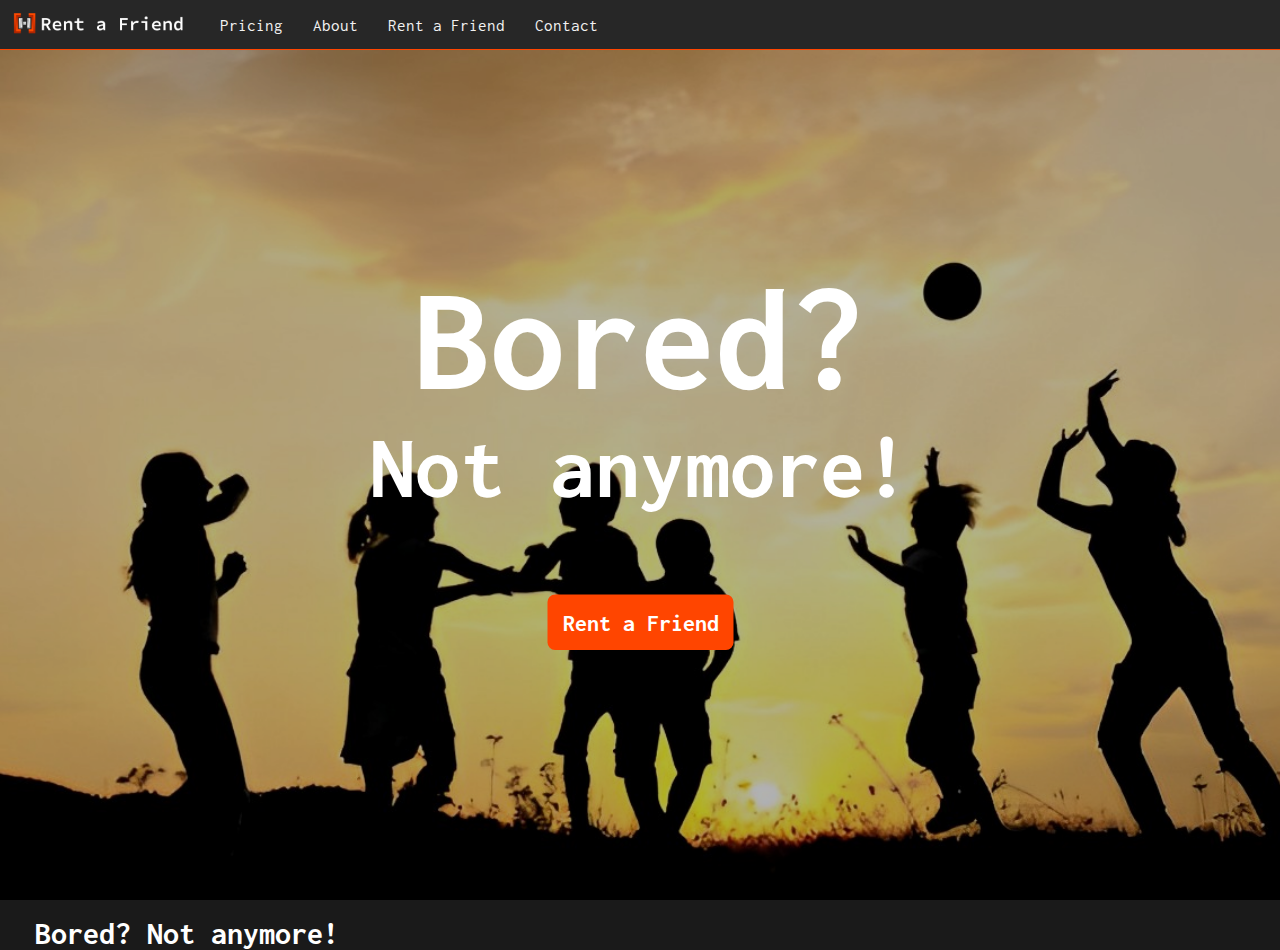
<file: index.html>
<!DOCTYPE html>
<html lang="en">
<head>
    <meta charset="UTF-8">
    <meta http-equiv="X-UA-Compatible" content="IE=edge">
    <meta name="viewport" content="width=device-width, initial-scale=1.0">
    <title>Rent a Friend | HACKINGTONS</title>
    <link rel="stylesheet" href="style.css">
    <link rel="shortcut icon" href="img/favicon.ico">
</head>
<body>
    <div id="loading-indicator">
        <div class="loader"></div>
      </div>  
    <nav id="nav" class="nav">
        <a href="index.html" id="master" onmouseover="document.getElementById('masterimg').src='img/MASTERhover2-final.png'" onmouseout="document.getElementById('masterimg').src='img/MASTER.png'"><img id="masterimg" src="img/MASTER.png"></a>
        <a href="pricing.html">Pricing</a>
        <a href="about.html">About</a>
        <a href="rent.html">Rent a Friend</a>
        <a href="contact.html">Contact</a>
    </nav>
<div class="content">
    <header class="header">
        <div class="headerrbody">
        <div class="headertext">
        <h1>Bored?</h1>
        <h2>Not anymore!</h2><br><br><br><br><br>
        <button onclick="location.href='rent.html'">Rent a Friend</button>
        </div>
        </div>
        <br>
        <h1 margin>Bored? Not anymore!</h1>
        <h2 margin></h2>
    </header>
      </div>
    <script src="script.js"></script>
</body>
</html>
</file>
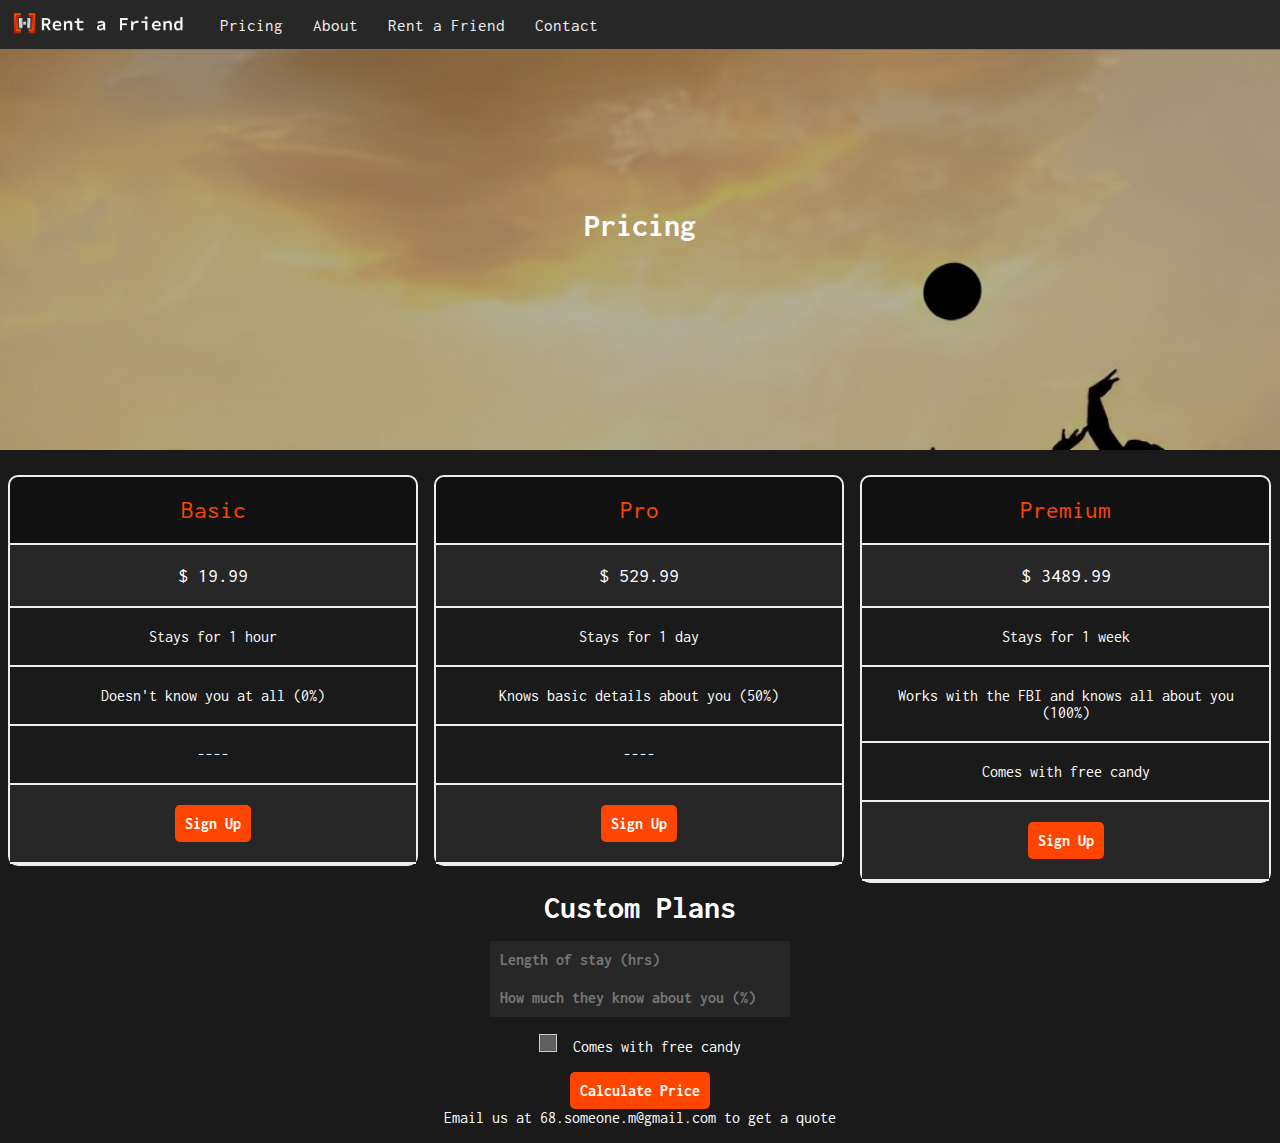
<file: pricing.html>
<!DOCTYPE html>
<html lang="en">
<head>
    <meta charset="UTF-8">
    <meta http-equiv="X-UA-Compatible" content="IE=edge">
    <meta name="viewport" content="width=device-width, initial-scale=1.0">
    <title>Pricing - Rent a Friend | HACKINGTONS</title>
    <link rel="stylesheet" href="style.css">
    <link rel="shortcut icon" href="img/favicon.ico">
</head>
<body>
  <div id="loading-indicator">
    <div class="loader"></div>
  </div>  
    <nav id="nav" class="nav">
        <a href="index.html" id="master" onmouseover="document.getElementById('masterimg').src='img/MASTERhover2-final.png'" onmouseout="document.getElementById('masterimg').src='img/MASTER.png'"><img id="masterimg" src="img/MASTER.png"></a>
        <a href="pricing.html">Pricing</a>
        <a href="about.html">About</a>
        <a href="rent.html">Rent a Friend</a>
        <a href="contact.html">Contact</a>
    </nav>
<div class="content">
    <header class="miniheader">
      <div class="headerbody">
        <div class="headertext">
        <h1>Pricing</h1>
        </div>
        </div>
    </header>
    <br>
    <div class="columns">
        <ul class="price">
          <li class="cheader">Basic</li>
          <li class="grey">$ 19.99</li>
          <li>Stays for 1 hour</li>
          <li>Doesn't know you at all (0%)</li>
          <li>----</li>
          <li class="grey"><button onclick="location.href='#'" class="button">Sign Up</button></li>
        </ul>
      </div>
      
      <div class="columns">
        <ul class="price">
          <li class="cheader" style="background-color:#04AA6D">Pro</li>
          <li class="grey">$ 529.99</li>
          <li>Stays for 1 day</li>
          <li>Knows basic details about you (50%)</li>
          <li>----</li>
          <li class="grey"><button onclick="location.href='#'" class="button">Sign Up</button></li>
        </ul>
      </div>
      
      <div class="columns">
        <ul class="price">
          <li class="cheader">Premium</li>
          <li class="grey">$ 3489.99</li>
          <li>Stays for 1 week</li>
          <li>Works with the FBI and knows all about you (100%)</li>
          <li>Comes with free candy</li>
          <li class="grey"><button onclick="location.href='#'" class="button">Sign Up</button></li>
        </ul>
      </div>
      <br>
      <div class="customplans">
      <h1>Custom Plans</h1>
      <form onsubmit="calcu(); return false;">
    <br><input type="number" required placeholder="Length of stay (hrs)" id="stay" max="800">
    <br><input type="number" required placeholder="How much they know about you (%)" id="know" max="100"><br><br><label>
      <input type="checkbox" id="candy">
      Comes with free candy
    </label>
    <br><br><input type="submit" value="Calculate Price" required>
</form>
<h1 id="price"></h1>
<p>Email us at 68.someone.m@gmail.com to get a quote</p><br>
</div>
      </div>
    <script src="script.js"></script>
</body>
</html>
</file>
<file: style.css>
@import url('https://fonts.googleapis.com/css2?family=Inconsolata:wght@300;400&display=swap');
*{
    padding: 0;
    margin: 0;
    font-family: 'Inconsolata', monospace;
}

html, body{
    width: 100%;
    height: 100vh;
}

body{
    background:#1A1A1A;
    color:white;
}

/* Add a black background color to the top navigation */
.nav {
    background-color: #272727;
    overflow: hidden;
    display: flex;
    align-items: center;
    position: fixed;
    width: 100%;
    top: 0;
    z-index: 999;
    height: 50px;
    border-bottom: 1px solid orangered;
  }
  
  /* Style the links inside the navigation bar */
  .nav a {
    margin-right: 30px;
    float: left;
    color: #f2f2f2;
    text-align: center;
    text-decoration: none;
    font-size: 17px;
    cursor: pointer;
    user-select: none;
  }
  
  /* Change the color of links on hover */
  .nav a:hover:not(#master) {
    color: orangered;
  }

.nav a img{
    height: 35px;
}

.content{
    margin-top: 50px;
}


.header{
    height:calc(100vh - 50px);
    width:100%;
    color: white;
    background: url(./img/friends.jpg);
    background-size: cover;
    background-position: center;
    background-repeat: no-repeat;
    /*paralax effect*/
    background-attachment: fixed;
}

.headertext{
    position: absolute;
    top: 50%;
    left: 50%;
    transform: translate(-50%, -50%);
    text-align: center;
}

.headertext *{
    margin: 2.5px;
}

button, input[type="submit"]{
    cursor: pointer;
    padding: 10px;
    border-radius: 5px;
    border: none;
    background-color: orangered;
    color: white;
    font-size: 16px;
    font-weight: bold;
    transition: 0.2s;
}

.header .headertext h1{
  font-size: 150px;
  color: white;
}

.header .headertext h2{
  font-size: 90px;
  color:white;
}

.header button{
  transform: scale(1.5,1.5);
}


.cheader .headertext h1{
    font-size: 80px;
    color: white;
}

.cheader .headertext h2{
    font-size: 30px;
    color:white;
}

#master{
    margin-left:10px;
}

.miniheader{
    height:calc(50vh - 50px);
    width:100%;
    color: white;
    background: url(./img/friends.jpg);
    background-size: cover;
    background-position: center;
    background-repeat: no-repeat;
    /*paralax effect*/
    background-attachment: fixed;
}

.miniheader .headertext{
    position: absolute;
    top: 25%;
    left: 50%;
    transform: translate(-50%, -50%);
    text-align: center;
}


/*w3schools*/
* {
    box-sizing: border-box;
  }
  
  .columns {
    float: left;
    width: 33.3%;
    padding: 8px;
  }
  
  .price {
    list-style-type: none;
    border: 2px solid #eee;
    border-radius: 10px;
    margin: 0;
    padding: 0;
    -webkit-transition: 0.3s;
    transition: 0.3s;
  }
  
  .price:hover {
    box-shadow: 0 8px 12px 0 rgba(255, 68, 0, 0.441);
  }
  
  .price .cheader {
    background-color: #111 !important;
    border-radius: 10px 10px 0 0;
    color: orangered;
    font-size: 25px;
    background-size: cover;
    background-position: center;
    background-repeat: no-repeat;
    /*paralax effect*/
    background-attachment: fixed;
  }
  
  .price li {
    border-bottom: 2px solid #eee;
    padding: 20px;
    text-align: center;
  }
  
  .price .grey {
    background-color: #272727;
    font-size: 20px;
  }

[margin]{
    margin-left: 35px;
}

input:not([type="submit"],[type="checkbox"]){
    border: none;
    padding: 10px;
    padding-bottom: 11px;
    font-size: 16px;
    font-weight: bold;
    transition: 0.2s;
    background: #272727;
    color: orangered;
    outline:none;
    width: 300px;
    cursor: pointer;
}

input:focus:not([type="submit"],[type="checkbox"]){
    border-bottom: 1px solid orangered;
    padding-bottom: 10px;
    cursor:text;
}

.headerbody{
  background: rgba(0,0,0,0.3);
  height:calc(50vh - 50px);
    width:100%;
}

.headerrbody{
  background: rgba(0,0,0,0.3);
  height:calc(100vh - 50px);
    width:100%;
}

.customplans{
  text-align: center;
}

/* hide the default checkbox appearance */
input[type="checkbox"] {
  appearance: none;
}

/* create a custom checkbox appearance */
input[type="checkbox"]::before {
  cursor:pointer;
  content: "";
  display: inline-block;
  width: 16px;
  height: 16px;
  margin-right: 8px;
  border: 1px solid #ccc;
  background-color: #5f5f5f;
  text-align:center;
  color:white;
}

/* style the custom appearance when the checkbox is checked */
input[type="checkbox"]:checked::before {
  content: "✓";
  background-color: orangered;
}

label{
  cursor:pointer;
  user-select: none;
}

#loading-indicator {
  position: fixed;
  top: 0;
  left: 0;
  width: 100%;
  height: 3px;
  background-color: transparent;
  z-index: 9999;
}

.loader {
  position: absolute;
  top: 0;
  left: 0;
  width: 0%;
  height: 100%;
  background-color: greenyellow;
  animation: progress 1s forwards;
  transition: opacity 0.6s ease-out;
}

@keyframes progress {
  0% {
    width: 0%;
  }
  50% {
    width: 17%;
  }
  100% {
    width: 100%;
  }
}


::-webkit-scrollbar{
  width:0;
  height:0;
  display:none;
}
</file>
